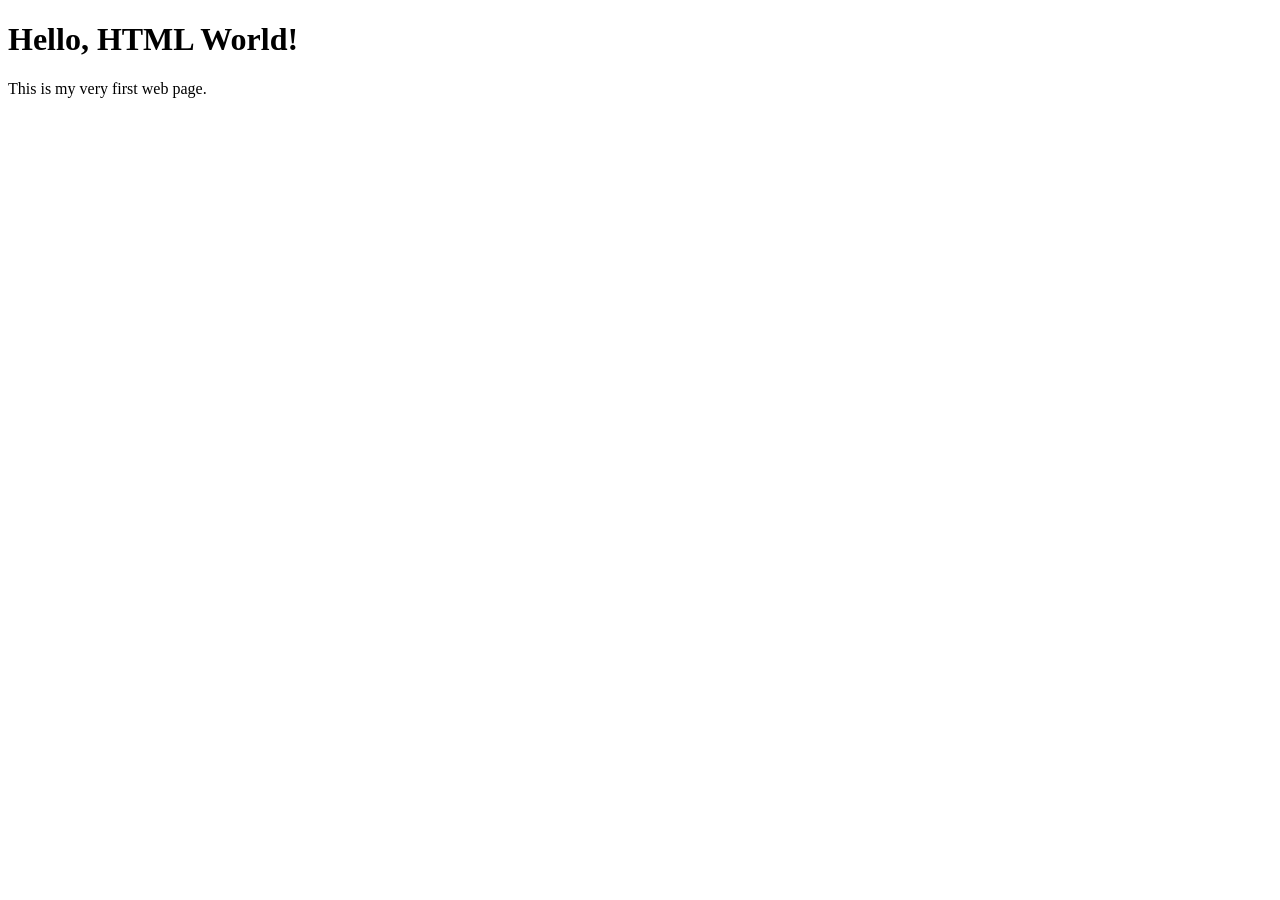
<file: index.html>
<!DOCTYPE html>
<html lang="en">
<head>
   <meta charset="UTF-8">
   <title>My First Web Page</title>
</head>
<body>
   <h1>Hello, HTML World!</h1>
   <p>This is my very first web page.</p>
</body>
</html>
</file>
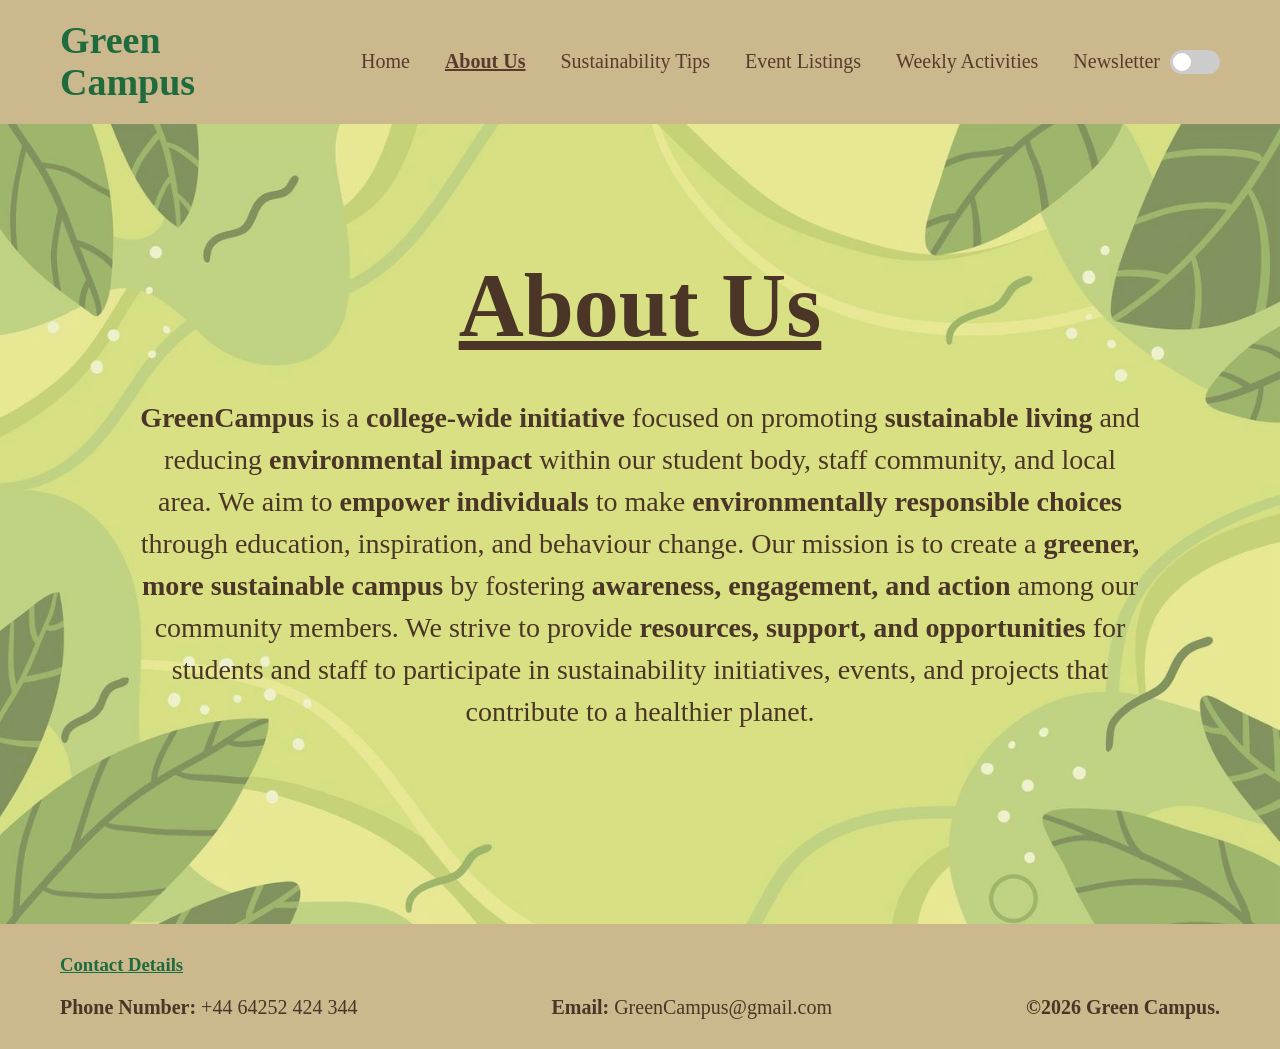
<file: about-page.html>
<!DOCTYPE html>
<html lang="en">
<head>
<meta charset="UTF-8">
<meta name="viewport" content="width=device-width, initial-scale=1.0">
<title>About Us</title>
<link rel="stylesheet" href="style.css">
<link rel="icon" type="image/x-icon" href="GC.png">
</head>

<body>

<header>

<div class="logo">
<h1>Green<br>Campus</h1>
</div>

<nav id="nav">
  <ul class="nav-links">
    <li><a href="home-page.html">Home</a></li>
    <li><a href="about-page.html">About Us</a></li>
    <li><a href="tips-page.html">Sustainability Tips</a></li>
    <li><a href="event-page.html">Event Listings</a></li>
    <li><a href="activity-page.html">Weekly Activities</a></li>
    <li><a href="news-page.html" style="margin-right: 10px;">Newsletter</a></li>

    <!-- MOBILE SETTINGS -->
    <div class="mobile-settings">
      <h3>Settings</h3>
      <label class="switch">
        <input type="checkbox" id="darkToggleMobile">
        <span class="slider"></span>
      </label>
    </div>
  </ul>

  <!-- DESKTOP TOGGLE -->
  <div class="desktop-settings">
    <label class="switch">
      <input type="checkbox" id="darkToggle">
      <span class="slider"></span>
    </label>
  </div>

  <div class="burger" id="burger">
    <span></span>
    <span></span>
    <span></span>
  </div>
</nav>

</header>

<section class="hero">

<h1 class="underline">About Us</h1>

<p class="about-text">

<strong>GreenCampus</strong> is a <strong>college-wide initiative</strong> focused on promoting
<strong>sustainable living</strong> and reducing <strong>environmental impact</strong> within our
student body, staff community, and local area.

We aim to <strong>empower individuals</strong> to make
<strong>environmentally responsible choices</strong> through education,
inspiration, and behaviour change.

Our mission is to create a <strong>greener, more sustainable campus</strong> by fostering
<strong>awareness, engagement, and action</strong> among our community members. We strive to
provide <strong>resources, support, and opportunities</strong> for students and staff to participate in sustainability initiatives, events, and projects that contribute to a healthier planet. 

</p>

</section>

<footer>

<h3>Contact Details</h3>

<div class="footer-content">

<p><strong>Phone Number:</strong> +44 64252 424 344</p>
<p><strong>Email:</strong> GreenCampus@gmail.com</p>
<p class="copyright"><b>©2026 Green Campus.</b></p>

</div>

</footer>

<script src="script.js"></script>
</body>
</html>
</file>
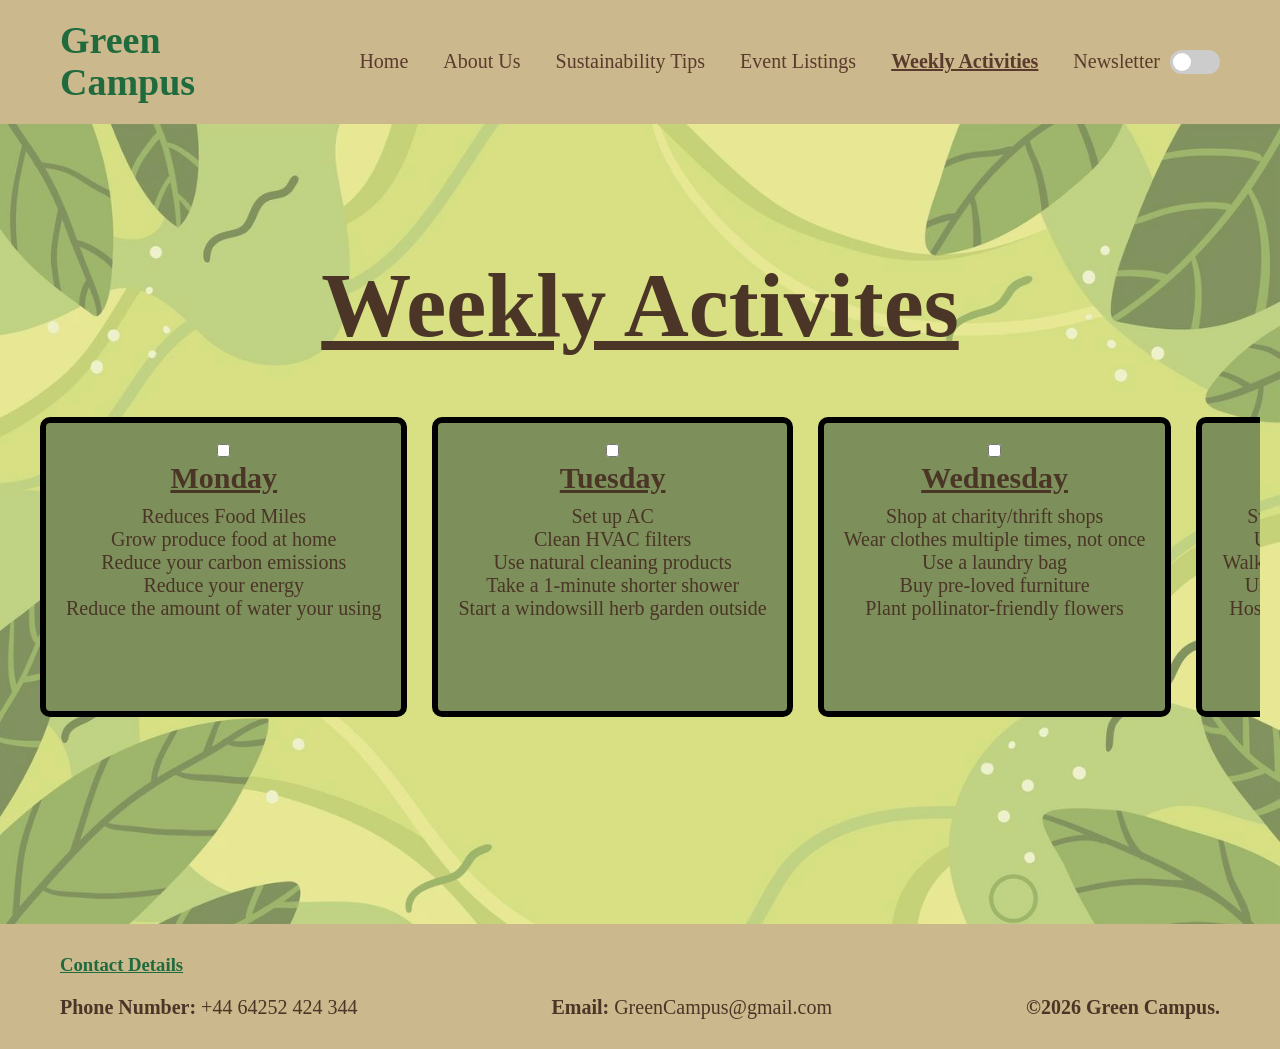
<file: activity-page.html>
<!DOCTYPE html>
<html lang="en">
<head>
<meta charset="UTF-8">
<meta name="viewport" content="width=device-width, initial-scale=1.0">
<title>Weekly Activities</title>
<link rel="stylesheet" href="style.css">
<link rel="icon" type="image/x-icon" href="GC.png">
</head>

<body>

<header>

<div class="logo">
<h1>Green<br>Campus</h1>
</div>

<nav id="nav">
  <ul class="nav-links">
    <li><a href="home-page.html">Home</a></li>
    <li><a href="about-page.html">About Us</a></li>
    <li><a href="tips-page.html">Sustainability Tips</a></li>
    <li><a href="event-page.html">Event Listings</a></li>
    <li><a href="activity-page.html">Weekly Activities</a></li>
    <li><a href="news-page.html" style="margin-right: 10px;">Newsletter</a></li>

    <!-- MOBILE SETTINGS -->
    <div class="mobile-settings">
      <h3>Settings</h3>
      <label class="switch">
        <input type="checkbox" id="darkToggleMobile">
        <span class="slider"></span>
      </label>
    </div>
  </ul>

  <!-- DESKTOP TOGGLE -->
  <div class="desktop-settings">
    <label class="switch">
      <input type="checkbox" id="darkToggle">
      <span class="slider"></span>
    </label>
  </div>

  <div class="burger" id="burger">
    <span></span>
    <span></span>
    <span></span>
  </div>
</nav>

</header>

<section class="hero">

<h1 class="underline">Weekly Activites</h1>

<div class="tips-container">

<div class="tip-box">
<input type="checkbox" id="activity1">
<h3>Monday</h3>
<ul>
<li>Reduces Food Miles</li>
<li>Grow produce food at home</li>
<li>Reduce your carbon emissions</li>
<li>Reduce your energy</li>
<li>Reduce the amount of water your using </li>
</ul>
</div>

<div class="tip-box">
<input type="checkbox" id="activity2">
<h3>Tuesday</h3>
<ul>
<li>Set up AC</li>
<li>Clean HVAC filters</li>
<li>Use natural cleaning products</li>
<li>Take a 1-minute shorter shower</li>
<li>Start a windowsill herb garden outside</li>
</ul>
</div>

<div class="tip-box">
<input type="checkbox" id="activity3">
<h3>Wednesday</h3>
<ul>
<li>Shop at charity/thrift shops</li>
<li>Wear clothes multiple times, not once</li>
<li>Use a laundry bag</li>
<li>Buy pre-loved furniture</li>
<li>Plant pollinator-friendly flowers</li>
</ul>
</div>

<div class="tip-box">
<input type="checkbox" id="activity4">
<h3>Thursday</h3>
<ul>
<li>Switch to soap/shampoo bars</li>
<li>Use washable makeup pads</li>
<li>Walk, bike, or use public transports </li>
<li>Use a library for books/media</li>
<li>Host a clothing swap with friends</li>
</ul>
</div>

<div class="tip-box">
<input type="checkbox" id="activity5">
<h3>Friday</h3>
<ul>
<li>Bring reusable shopping bags</li>
<li>Avoid pre-packaged fruits/veggies</li>
<li>Freeze food nearing use-by date</li>
<li>Buy in bulk to reduce packaging</li>
<li>Reduce the amount of money your using</li>
</ul>
</div>

</div>

</section>

<footer>

<h3>Contact Details</h3>

<div class="footer-content">
<p><strong>Phone Number:</strong> +44 64252 424 344</p>
<p><strong>Email:</strong> GreenCampus@gmail.com</p>
<p class="copyright"><b>©2026 Green Campus.</b></p>
</div>

</footer>

<script src="script.js"></script>

</body>
</html>
</file>
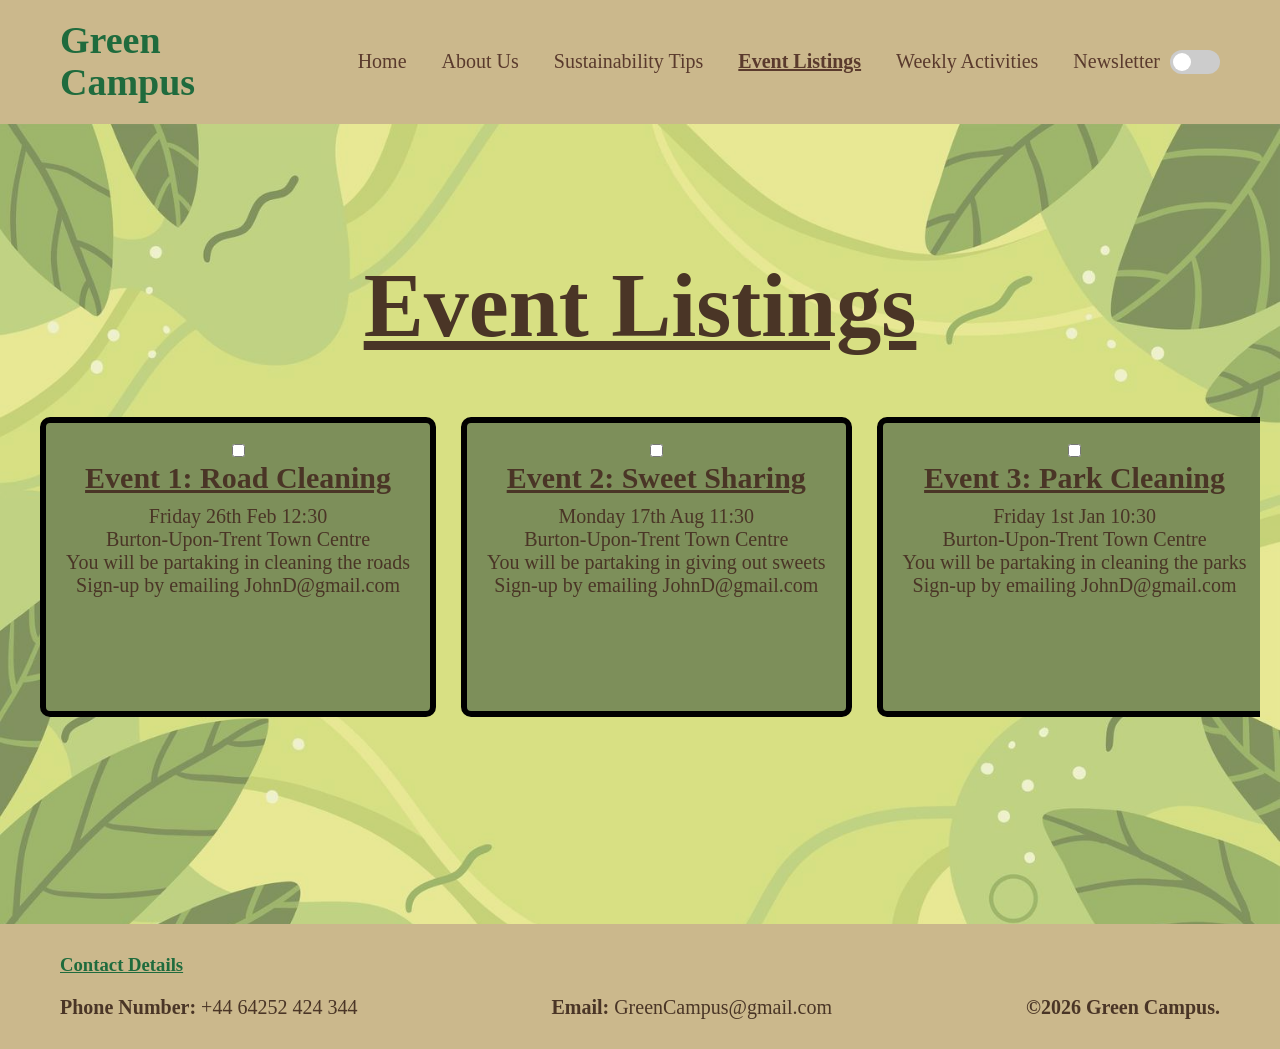
<file: event-page.html>
<!DOCTYPE html>
<html lang="en">
<head>
<meta charset="UTF-8">
<meta name="viewport" content="width=device-width, initial-scale=1.0">
<title>Event Listings</title>
<link rel="stylesheet" href="style.css">
<link rel="icon" type="image/x-icon" href="GC.png">
</head>

<body>

<header>

<div class="logo">
<h1>Green<br>Campus</h1>
</div>

<nav id="nav">
  <ul class="nav-links">
    <li><a href="home-page.html">Home</a></li>
    <li><a href="about-page.html">About Us</a></li>
    <li><a href="tips-page.html">Sustainability Tips</a></li>
    <li><a href="event-page.html">Event Listings</a></li>
    <li><a href="activity-page.html">Weekly Activities</a></li>
   <li><a href="news-page.html" style="margin-right: 10px;">Newsletter</a></li>

    <!-- MOBILE SETTINGS -->
    <div class="mobile-settings">
      <h3>Settings</h3>
      <label class="switch">
        <input type="checkbox" id="darkToggleMobile">
        <span class="slider"></span>
      </label>
    </div>
  </ul>

  <!-- DESKTOP TOGGLE -->
  <div class="desktop-settings">
    <label class="switch">
      <input type="checkbox" id="darkToggle">
      <span class="slider"></span>
    </label>
  </div>

  <div class="burger" id="burger">
    <span></span>
    <span></span>
    <span></span>
  </div>
</nav>

</header>

<section class="hero">

<h1 class="underline">Event Listings</h1>

<div class="tips-container">

<div class="tip-box">
<input type="checkbox" id="event1">
<h3>Event 1: Road Cleaning</h3>
<ul>
<li>Friday 26th Feb 12:30</li>
<li>Burton-Upon-Trent Town Centre</li>
<li>You will be partaking in cleaning the roads</li>
<li>Sign-up by emailing JohnD@gmail.com</li>
</ul>
</div>

<div class="tip-box">
<input type="checkbox" id="event2">
<h3>Event 2: Sweet Sharing</h3>
<ul>
<li>Monday 17th Aug 11:30</li>
<li>Burton-Upon-Trent Town Centre</li>
<li>You will be partaking in giving out sweets </li>
<li>Sign-up by emailing JohnD@gmail.com</li>
</ul>
</div>

<div class="tip-box">
<input type="checkbox" id="event3">
<h3>Event 3: Park Cleaning</h3>
<ul>
<li>Friday 1st Jan 10:30</li>
<li>Burton-Upon-Trent Town Centre</li>
<li>You will be partaking in cleaning the parks </li>
<li>Sign-up by emailing JohnD@gmail.com</li>
</ul>
</div>

<div class="tip-box">
<input type="checkbox" id="event4">
<h3>Event 4: Bin Cleaning</h3>
<ul>
<li>Wednesday 2nd Feb 9:30</li>
<li>Burton-Upon-Trent Town Centre</li>
<li>You will be partaking in cleaning out bins  </li>
<li>Sign-up by emailing JohnD@gmail.com</li>
</ul>
</div>

<div class="tip-box">
<input type="checkbox" id="event5">
<h3>Event 5: Letter delivering</h3>
<ul>
<li>Thursday 21st Dec 14:30</li>
<li>Burton-Upon-Trent Town Centre</li>
<li>You will be partaking in giving out letters </li>
<li>Sign-up by emailing JohnD@gmail.com</li>
</ul>
</div>

</div>

</section>

<footer>

<h3>Contact Details</h3>

<div class="footer-content">
<p><strong>Phone Number:</strong> +44 64252 424 344</p>
<p><strong>Email:</strong> GreenCampus@gmail.com</p>
<p class="copyright"><b>©2026 Green Campus.</b></p>
</div>

</footer>

<script src="script.js"></script>

</body>
</html>
</file>
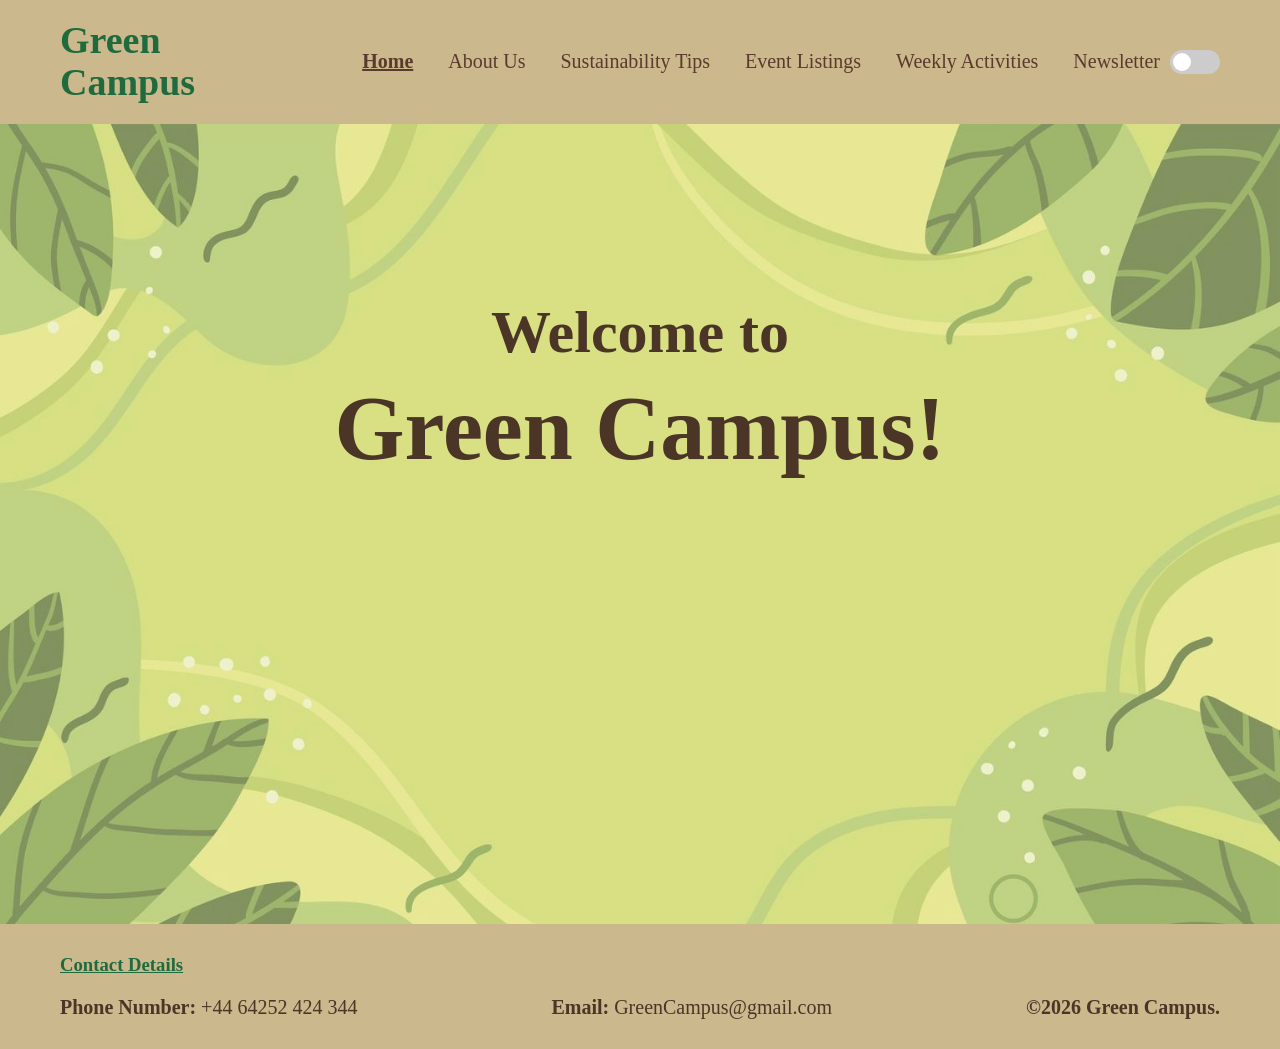
<file: home-page.html>
<!DOCTYPE html>
<html lang="en">
<head>
<meta charset="UTF-8">
<meta name="viewport" content="width=device-width, initial-scale=1.0">
<title>Green Campus</title>
<link rel="stylesheet" href="style.css">
<link rel="icon" type="image/x-icon" href="GC.png">
</head>
 
<body>

<header>

<div class="logo">
<h1>Green<br>Campus</h1>
</div>

<nav id="nav">
  <ul class="nav-links">
    <li><a href="home-page.html">Home</a></li>
    <li><a href="about-page.html">About Us</a></li>
    <li><a href="tips-page.html">Sustainability Tips</a></li>
    <li><a href="event-page.html">Event Listings</a></li>
    <li><a href="activity-page.html">Weekly Activities</a></li>
    <li><a href="news-page.html" style="margin-right: 10px;">Newsletter</a></li>

    <!-- MOBILE SETTINGS -->
    <div class="mobile-settings">
      <h3>Settings</h3>
      <label class="switch">
        <input type="checkbox" id="darkToggleMobile">
        <span class="slider"></span>
      </label>
    </div>
  </ul>

  <!-- DESKTOP TOGGLE -->
  <div class="desktop-settings">
    <label class="switch">
      <input type="checkbox" id="darkToggle">
      <span class="slider"></span>
    </label>
  </div>

  <div class="burger" id="burger">
    <span></span>
    <span></span>
    <span></span>
  </div>
</nav>

</header>

<section class="hero">

<br>
<br>
<br>
<h2 class="hero-subtitle">Welcome to</h2>
<h1 class="hero-title">Green Campus!</h1>
<br>
<br>
</section>

<footer>

<h3>Contact Details</h3>

<div class="footer-content">

<p><strong>Phone Number:</strong> +44 64252 424 344</p>
<p><strong>Email:</strong> GreenCampus@gmail.com</p>
<p class="copyright"><b>©2026 Green Campus.</b></p>

</div>

</footer>

<script src="script.js"></script>
</body>
</html>
</file>
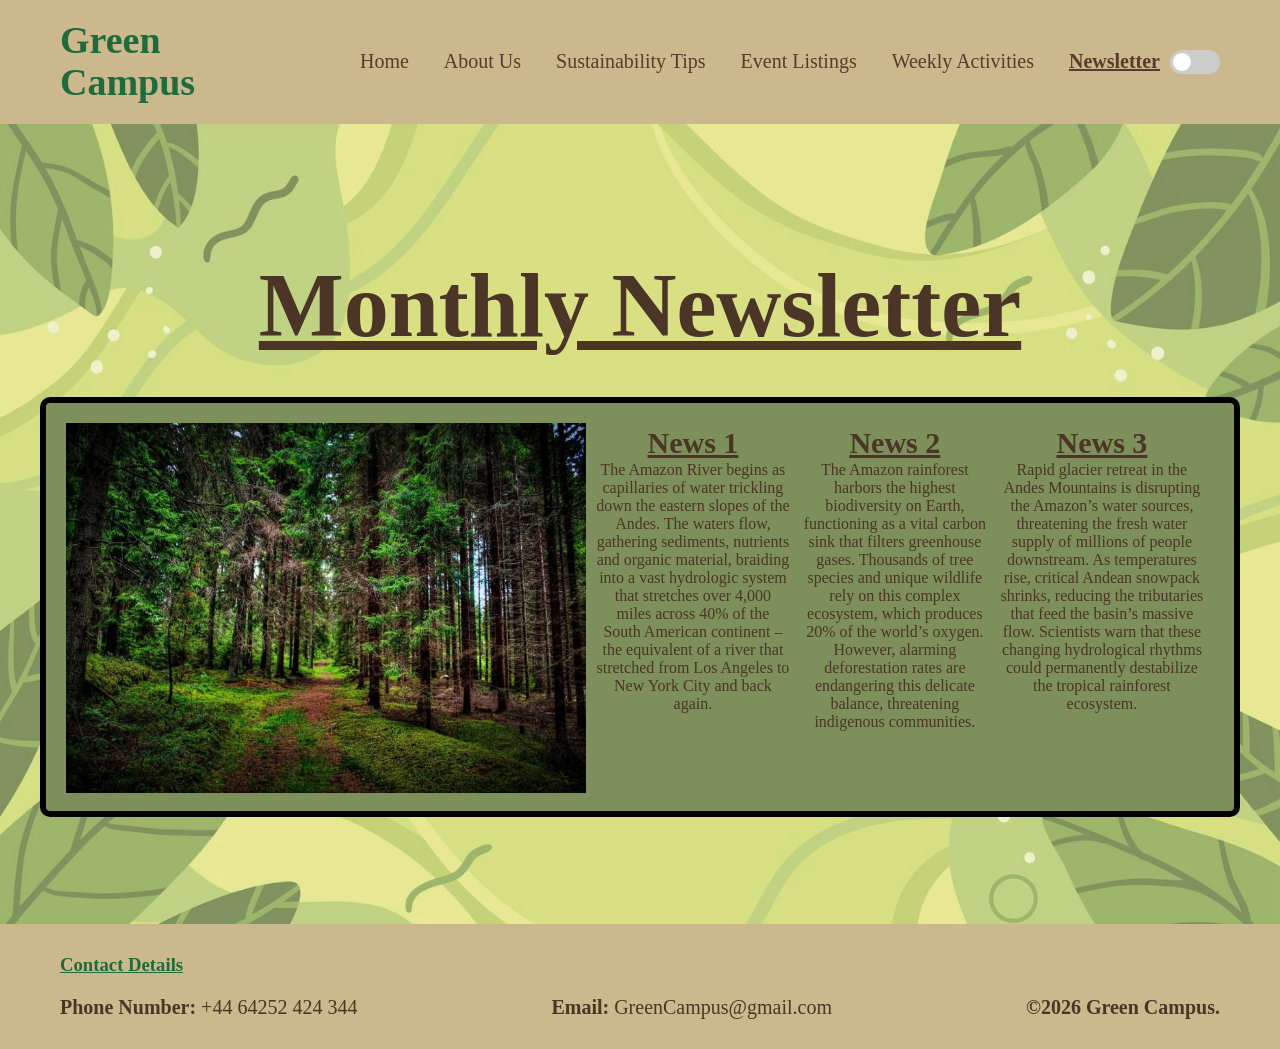
<file: news-page.html>
<!DOCTYPE html>
<html lang="en">
<head>
<meta charset="UTF-8">
<meta name="viewport" content="width=device-width, initial-scale=1.0">
<title>Newsletter</title>
<link rel="stylesheet" href="style.css">
<link rel="icon" type="image/x-icon" href="GC.png">
</head>
 
<body>

<header>

<div class="logo">
<h1>Green<br>Campus</h1>
</div>

<nav id="nav">
  <ul class="nav-links">
    <li><a href="home-page.html">Home</a></li>
    <li><a href="about-page.html">About Us</a></li>
    <li><a href="tips-page.html">Sustainability Tips</a></li>
    <li><a href="event-page.html">Event Listings</a></li>
    <li><a href="activity-page.html">Weekly Activities</a></li>
    <li><a href="news-page.html" style="margin-right: 10px;">Newsletter</a></li>

    <!-- MOBILE SETTINGS -->
    <div class="mobile-settings">
      <h3>Settings</h3>
      <label class="switch">
        <input type="checkbox" id="darkToggleMobile">
        <span class="slider"></span>
      </label>
    </div>
  </ul>

  <!-- DESKTOP TOGGLE -->
  <div class="desktop-settings">
    <label class="switch">
      <input type="checkbox" id="darkToggle">
      <span class="slider"></span>
    </label>
  </div>

  <div class="burger" id="burger">
    <span></span>
    <span></span>
    <span></span>
  </div>
</nav>

</header>

<section class="hero">

<h1 class="underline">Monthly Newsletter</h1>

<div class="newsletter-container">
<div class="newsletter-box">

<div class="newsletter-main">
<img src="forest.png" alt="Newsletter Image" width="520px" height="370px">
</div>

<div class="newsletter-text" style="margin-right: 10px; margin-left: 10px;">
<h3 class="underline" style="margin-top: 3px;">News 1</h3>
<p>
The Amazon River begins as capillaries of water trickling down the eastern slopes of the Andes. The waters flow, gathering sediments, nutrients and organic material, braiding into a vast hydrologic system that stretches over 4,000 miles across 40% of the South American continent – the equivalent of a river that stretched from Los Angeles to New York City and back again.

</p>
</div>
<br>
<div class="newsletter-text" style="margin-right: 10px;">
<h3 class="underline" style="margin-top: 3px;">News 2</h3>
<p>
The Amazon rainforest harbors the highest biodiversity on Earth, functioning as a vital carbon sink that filters greenhouse gases. Thousands of tree species and unique wildlife rely on this complex ecosystem, which produces 20% of the world’s oxygen. However, alarming deforestation rates are endangering this delicate balance, threatening indigenous communities.

</p>
</div>
<br>
<div class="newsletter-text" style="margin-right: 10px;">
<h3 class="underline" style="margin-top: 3px;">News 3</h3>
<p>
Rapid glacier retreat in the Andes Mountains is disrupting the Amazon’s water sources, threatening the fresh water supply of millions of people downstream. As temperatures rise, critical Andean snowpack shrinks, reducing the tributaries that feed the basin’s massive flow. Scientists warn that these changing hydrological rhythms could permanently destabilize the tropical rainforest ecosystem.


</p>
</div>

</div>

</div>

</section>

<footer>

<h3>Contact Details</h3>

<div class="footer-content">
<p><strong>Phone Number:</strong> +44 64252 424 344</p>
<p><strong>Email:</strong> GreenCampus@gmail.com</p>
<p class="copyright"><b>©2026 Green Campus.</b></p>
</div>

</footer>

<script src="script.js"></script>

</body>
</html>
</file>
<file: style.css>
*{
  margin:0;
  padding:0;
  box-sizing:border-box;
  font-family:Georgia, serif;
}

body{
  background:#cbb88c;
  color:#4a3526;
}

:root {
  --bg-image: url("websitebackground.png");
  --bgdark-image: url("darkwebsitebackground.png");
}

/* ================= HEADER ================= */
header{
  display:flex;
  justify-content:space-between;
  align-items:center;
  padding:20px 60px;
}

.logo h1{
  color:#1f6b3d;
  font-size:38px;
  line-height:1.1;
}

nav{
  display:flex;
  align-items:center;
}

.nav-links{
  display:flex;
  list-style:none;
  gap:35px;
}

.nav-links a{
  text-decoration:none;
  color:#5a3a2d;
  font-size:20px;
}

.nav-links a:hover{
  color:#095d2a;
}

.nav-links a.active{
  text-decoration:underline;
  font-weight:bold;
}

/* ================= HERO ================= */
.hero{
  text-align:center;
  padding:120px 20px;
  background-color: #7d8f5a;
  background-image: var(--bg-image);
  background-size:cover;
  transition: background-image 0.3s ease;
  height:800px;
}

/* ================= HERO TEXT ================= */
.hero-title{
  font-size:200px;
}

.hero-subtitle{
  font-size:100px;
}

.hero h1{
  font-size:90px;
  margin-top:10px;
}

.hero h2{
  font-size:60px;
}

.hero h3{
  font-size:30px;
}

.hero li{
  font-size:20px;
}

.underline{
  text-decoration:underline;
  margin-bottom:40px;
}

/* ================= ABOUT ================= */
.about-text{
  max-width:1000px;
  margin:auto;
  font-size:28px;
  line-height:1.5;
}

/* ================= TIPS / EVENTS / ACTIVITIES ================= */
.tips-container{
  display:flex;
  gap:25px;
  overflow-x:auto;
  padding:20px;
}

.tip-box{
  background:#7d8f5a;
  padding:20px;
  border-radius:10px;
  border:6px solid black;
  min-width:300px;
  height:300px;
  flex:0 0 auto;
  transition:0.3s;
}

.tip-box:hover{
  transform:scale(1.05);
}

.tip-box ul{
  list-style:none;
}

.tip-box h3{
  text-align:center;
  text-decoration:underline;
  margin-bottom:10px;
}

.tip-box p{
  font-size:18px;
}

/* ================= NEWSLETTER ================= */
.newsletter-container{
  display:flex;
  justify-content:center;
  align-items:center;
  gap:25px;
  flex-wrap:wrap;
  margin-top:40px;
}

.newsletter-box{
  display:flex;
  background:#7d8f5a;
  padding:20px;
  border-radius:10px;
  border:6px solid black;
  width:100%;
  max-width:1200px;
  height:420px;
}

.newsletter-box h3{
  text-align:center;
  text-decoration:underline;
  margin-bottom:1px;
}

/* ================= MEDIA ================= */
.tip-image{
  width:300px;
  height:300px;
  border:6px solid black;
  border-radius:10px;
}

.tip-video{
  width:300px;
  height:300px;
  border:6px solid black;
  border-radius:10px;
  object-fit:cover;
}

/* ================= FOOTER ================= */
footer{
  background:#cbb88c;
  padding:30px 60px;
  position:relative;
}

footer h3{
  color:#1f6b3d;
  text-decoration:underline;
  margin-bottom:20px;
}

.footer-content{
  display:flex;
  justify-content:space-between;
  font-size:20px;
}

/* ================= BURGER ================= */
.burger{
  display:none;
  flex-direction:column;
  cursor:pointer;
  gap:5px;
}

.burger span{
  width:25px;
  height:3px;
  background: #ffffff;
}

/* ================= DARK MODE ================= */
body.dark{
  background:#1a1a1a;
  color:#f1f1f1;
}

body.dark .hero{
  background-image: var(--bgdark-image)
}

body.dark header,
body.dark footer{
  background:#222;
}

body.dark .hero{
  background-color:#2c2c2c;
}

body.dark .tip-box,
body.dark .newsletter-box{
  background:#3a3a3a;
  border-color:#f1f1f1;
}

body.dark a{
  color:#ddd;
}

/* DARK MODE - BURGER MENU */
body.dark .nav-links{
  background:#222;
}

body.dark .nav-links a{
  color:#f1f1f1;
}

body.dark .nav-links a:hover{
  color:#90ee90;
}

body.dark .mobile-settings{
  border-top:2px solid #aaa;
}

/* ================= TOGGLE SWITCH ================= */
.switch{
  position:relative;
  display:inline-block;
  width:50px;
  height:24px;
}

.switch input{
  opacity:0;
}

.slider{
  position:absolute;
  cursor:pointer;
  background:#ccc;
  border-radius:34px;
  top:0;
  left:0;
  right:0;
  bottom:0;
  transition:0.3s;
}

.slider:before{
  position:absolute;
  content:"";
  height:18px;
  width:18px;
  left:3px;
  bottom:3px;
  background:white;
  border-radius:50%;
  transition:0.3s;
}

input:checked + .slider{
  background:#1f6b3d;
}

input:checked + .slider:before{
  transform:translateX(26px);
}

/* ================= MOBILE SETTINGS ================= */
.mobile-settings{
  display:none;
  margin-top:20px;
  border-top:2px solid #555;
  padding-top:15px;
}

/* ================= MOBILE ================= */
@media (max-width:1200px){

  .nav-links{
    position:absolute;
    top:90px;
    right:0;
    background:#cbb88c;
    flex-direction:column;
    width:200px;
    padding:20px;
    display:none;
  }

  .nav-links.show{
    display:flex;
  }

  .burger{
    display:flex;
  }

  .desktop-settings{
    display:none;
  }

  .mobile-settings{
    display:block;
  }

  .hero h1{
    font-size:60px;
  }

  .hero h2{
    font-size:40px;
  }

  .footer-content{
    font-size:18px;
    gap:10px;
  }
  
  .newsletter-box{
    height:500px; 
    display:flex;
    flex-direction:column;
  }

  .newsletter-main img{
    width:100%;
    height:auto;
  }

  .newsletter-text{
    overflow-y:auto;
    max-height:250px;
    padding-right:10px;
  }

    .newsletter-text::-webkit-scrollbar{
    width:5px;
  }

  .newsletter-text::-webkit-scrollbar-thumb{
    background:#4a3526;
    border-radius:10px;
  }

  .newsletter-text h3{
    font-size:16px;
  }

  .newsletter-text p{
    font-size:12px;
    line-height:1.4;
  }

    .newsletter-main img{
    width:100%;
    max-width:400px;
    margin:auto;
    display:block;
  }

  .hero-title{
    font-size:150px;
  }

  .hero-subtitle{
    font-size:100px;
  }

  .about-text{
    font-size:20px;
  }

}
</file>
